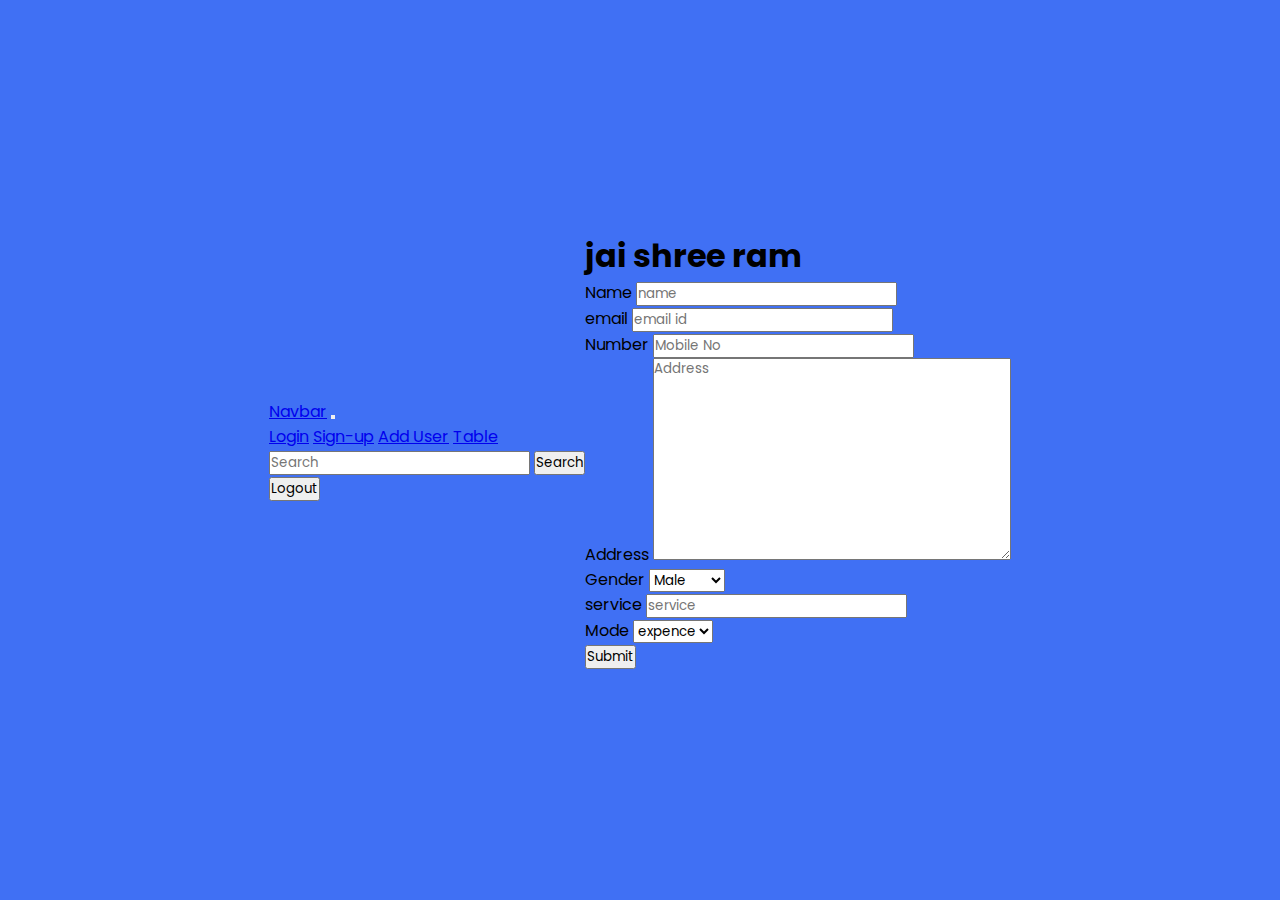
<file: index.html>
<!DOCTYPE html>
<html lang="en">
  <head>
    <meta charset="UTF-8" />
    <meta name="viewport" content="width=device-width, initial-scale=1.0" />
    <title>Document</title>
    <link
      href="https://cdn.jsdelivr.net/npm/bootstrap@5.3.2/dist/css/bootstrap.min.css"
      rel="stylesheet"
      integrity="sha384-T3c6CoIi6uLrA9TneNEoa7RxnatzjcDSCmG1MXxSR1GAsXEV/Dwwykc2MPK8M2HN"
      crossorigin="anonymous"
    />
    <link rel="stylesheet" href="style.css" />
  </head>
  <body>


    <nav class="navbar  navbar-expand-lg  bg-primary" data-bs-theme="dark">
      <!-- Navbar content -->

      <div class="container-fluid">
        <a class="navbar-brand" href="#">Navbar</a>
        <button class="navbar-toggler" type="button" data-bs-toggle="collapse" data-bs-target="#navbarNavAltMarkup" aria-controls="navbarNavAltMarkup" aria-expanded="false" aria-label="Toggle navigation">
          <span class="navbar-toggler-icon"></span>
        </button>
        <div class="collapse navbar-collapse " id="navbarNavAltMarkup">
          <div class="navbar-nav w-100">
            <a class="nav-link active" aria-current="page" href="/login.html">Login</a>
            <a class="nav-link active" aria-current="page" href="/auth/signup.html">Sign-up</a>
            <a class="nav-link" href="/index.html">Add User</a>
            <a class="nav-link" href="/data/admin.html">Table</a>
          
          </div>


          <form class="d-flex  float-end" role="search">
            <input class="form-control me-2" type="search" placeholder="Search" aria-label="Search">
            <button class="btn btn-outline-success" type="submit">Search</button>
          </form>

          <button class="btn btn-outline-danger" type="submit"id="logging_out">Logout</button>

        </div>
      </div>
    </nav>
 <div class="conatiner">

  <h1>jai shree ram</h1>
      <form id="form">
        <div class="username">
          <label for="username">Name</label>
          <input type="text" placeholder="name" name="username" id="username" />
        </div>
        <div class="Email">
          <label for="email">email</label>
          <input type="email" name="email" id="email" placeholder="email id" />
        </div>
        <div class="mobilenumber">
          <label for="mobile">Number</label>
          <input
            type="number"
            name="number"
            id="mobile"
            placeholder="Mobile No"
          />
        </div>
        <div class="Address">
          <label for="address">Address</label>
          <textarea
            name="Address"
            id="address"
            cols="30"
            rows="10"
            placeholder="Address"
          ></textarea>
        </div>
        <div class="Gender">
          <label for="gender">Gender</label>
          <select name="Gender" id="gender">
            <option value="Male">Male</option>
            <option value="Female">Female</option>
            <option value="Custom">Custom</option>
          </select>
        </div>
        <div class="service">
          <label for="service">service</label>
          <input type="text" id="service" placeholder="service" />
        </div>
        <div class="mode">
          <label for="mode">Mode</label>
          <select name="mode" id="mode">
            <option value="Expece">expence</option>
            <option value="income">Income</option>
          </select>
        </div>

        <div class="submit">
          <button>Submit</button>
        </div>
      </form>

      <!-- <div class="ram" id="one"></div>
<div class="ram" id="two"></div>
<div class="ram" id="three"></div>
<div class="ram" id="four"></div> -->
    </div>
    <!-- <form action="" onsubmit="handleForm()"></form> -->
    <script
      src="https://cdn.jsdelivr.net/npm/bootstrap@5.3.2/dist/js/bootstrap.bundle.min.js"
      integrity="sha384-C6RzsynM9kWDrMNeT87bh95OGNyZPhcTNXj1NW7RuBCsyN/o0jlpcV8Qyq46cDfL"
      crossorigin="anonymous"
    ></script>
    <script src="./script.js"></script>
  </body>
</html>
</file>
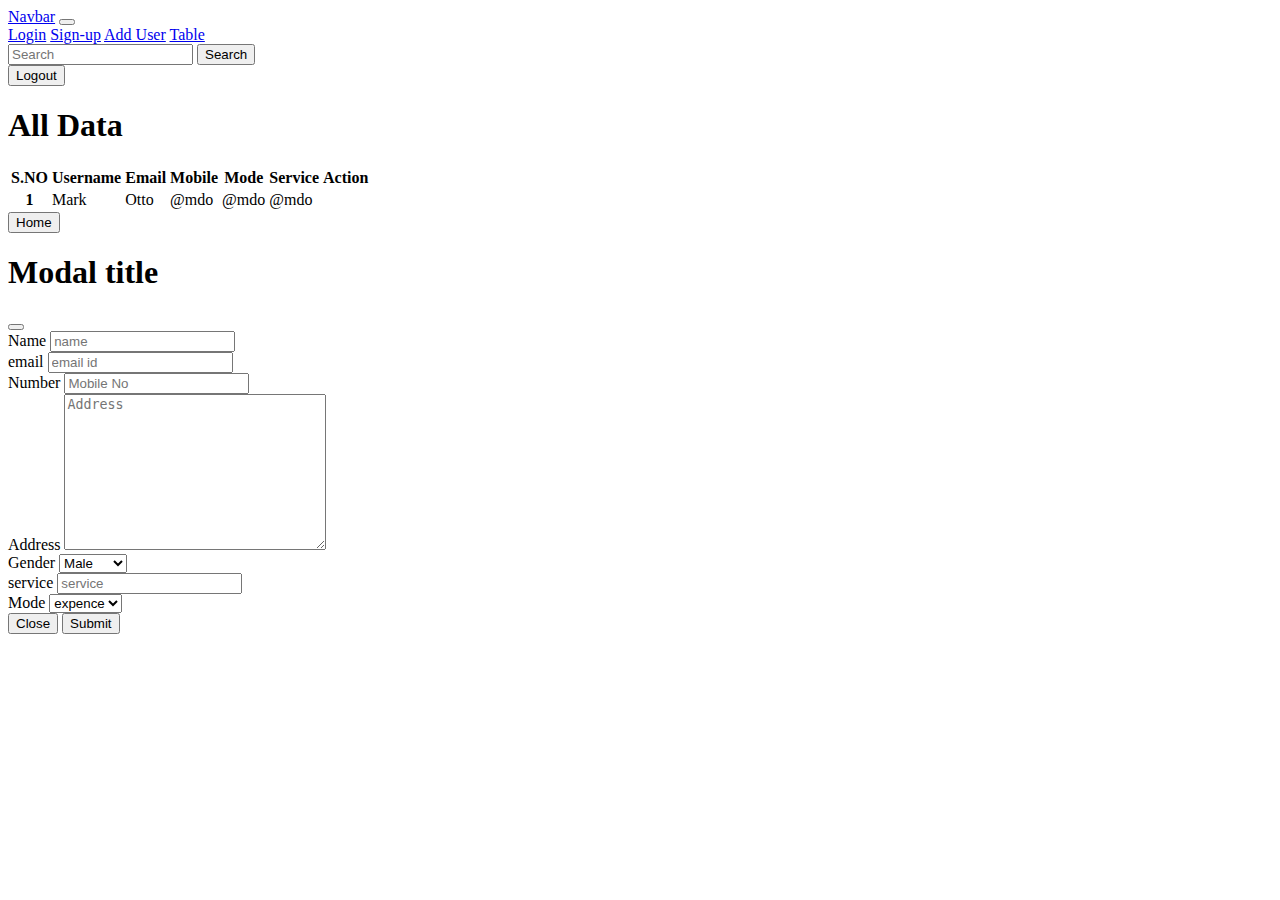
<file: admin.html>
<!DOCTYPE html>
<html lang="en">
  <head>
    <meta charset="UTF-8" />
    <meta name="viewport" content="width=device-width, initial-scale=1.0" />
    <title>Document</title>

    <link
      href="https://cdn.jsdelivr.net/npm/bootstrap@5.3.2/dist/css/bootstrap.min.css"
      rel="stylesheet"
      integrity="sha384-T3c6CoIi6uLrA9TneNEoa7RxnatzjcDSCmG1MXxSR1GAsXEV/Dwwykc2MPK8M2HN"
      crossorigin="anonymous"
    />
    
  </head>
  <body>
    <nav class="navbar  navbar-expand-lg  bg-primary" data-bs-theme="dark">
      <!-- Navbar content -->

      <div class="container-fluid">
        <a class="navbar-brand" href="#">Navbar</a>
        <button class="navbar-toggler" type="button" data-bs-toggle="collapse" data-bs-target="#navbarNavAltMarkup" aria-controls="navbarNavAltMarkup" aria-expanded="false" aria-label="Toggle navigation">
          <span class="navbar-toggler-icon"></span>
        </button>
        <div class="collapse navbar-collapse " id="navbarNavAltMarkup">
          <div class="navbar-nav w-100">
            <a class="nav-link active" aria-current="page" href="/login.html">Login</a>
            <a class="nav-link active" aria-current="page" href="/auth/signup.html">Sign-up</a>
            <a class="nav-link" href="/index.html">Add User</a>
            <a class="nav-link" href="/data/admin.html">Table</a>
          
          </div>


          <form class="d-flex  float-end" role="search">
            <input class="form-control me-2" type="search" placeholder="Search" aria-label="Search">
            <button class="btn btn-outline-success" type="submit">Search</button>
          </form>

          <button class="btn btn-outline-danger" type="submit" id="logout">Logout</button>

        </div>
      </div>
    </nav>

    <h1>All Data</h1>

    <table class="table">
      <thead>
        <tr>
          <th scope="col">S.NO</th>
          <th scope="col">Username</th>
          <th scope="col">Email</th>
          <th scope="col">Mobile</th>
          <th scope="col">Mode</th>
          <th scope="col">Service</th>
          <th scope="col">Action</th>
        </tr>
      </thead>
      <tbody class="table-group-divider" id="t_data">
        <tr>
          <th scope="row">1</th>
          <td>Mark</td>
          <td>Otto</td>
          <td>@mdo</td>
          <td>@mdo</td>
          <td>@mdo</td>
        </tr>
      </tbody>
    </table>
    <a href="/index.html"><button>Home</button></a>

    <!-- Button trigger modal -->
    <button
      hidden
      type="button"
      class="btn btn-primary"
      id="hidden_btn"
      data-bs-toggle="modal"
      data-bs-target="#staticBackdrop"
    >
      Launch static backdrop modal
    </button>

    <!-- Modal -->
    <div
      class="modal fade"
      id="staticBackdrop"
      data-bs-backdrop="static"
      data-bs-keyboard="false"
      tabindex="-1"
      aria-labelledby="staticBackdropLabel"
      aria-hidden="true"
    >
      <div class="modal-dialog">
        <div class="modal-content">
          <div class="modal-header">
            <h1 class="modal-title fs-5" id="staticBackdropLabel">
              Modal title
            </h1>
            <button
              type="button"
              class="btn-close"
              data-bs-dismiss="modal"
              aria-label="Close"
            ></button>
          </div>
          <form id="form">
            <div class="modal-body">
              <!-- form  for edit  -->

              <div class="username">
                <label for="username">Name</label>
                <input
                  type="text"
                  placeholder="name"
                  name="username"
                  id="username"
                />
              </div>
              <div class="Email">
                <label for="email">email</label>
                <input
                  type="email"
                  name="email"
                  id="email"
                  placeholder="email id"
                />
              </div>
              <div class="mobilenumber">
                <label for="mobile">Number</label>
                <input
                  type="number"
                  name="number"
                  id="mobile"
                  placeholder="Mobile No"
                />
              </div>
              <div class="Address">
                <label for="address">Address</label>
                <textarea
                  name="Address"
                  id="address"
                  cols="30"
                  rows="10"
                  placeholder="Address"
                ></textarea>
              </div>
              <div class="Gender">
                <label for="gender">Gender</label>
                <select name="Gender" id="gender">
                  <option value="Male">Male</option>
                  <option value="Female">Female</option>
                  <option value="Custom">Custom</option>
                </select>
              </div>
              <div class="service">
                <label for="service">service</label>
                <input type="text" id="service" placeholder="service" />
              </div>
              <div class="mode">
                <label for="mode">Mode</label>
                <select name="mode" id="mode">
                  <option value="Expece">expence</option>
                  <option value="income">Income</option>
                </select>
              </div>
            </div>
            <div class="modal-footer">
              <button
                type="button"
                class="btn btn-secondary"
                data-bs-dismiss="modal"
              >
                Close
              </button>
              <button
                type="button"
                id="handleSubmitBtn"
                class="btn btn-primary"
              >
                Submit
              </button>
            </div>
          </form>
        </div>
      </div>
    </div>

    <script
      src="https://cdn.jsdelivr.net/npm/bootstrap@5.3.2/dist/js/bootstrap.bundle.min.js"
      integrity="sha384-C6RzsynM9kWDrMNeT87bh95OGNyZPhcTNXj1NW7RuBCsyN/o0jlpcV8Qyq46cDfL"
      crossorigin="anonymous"
    ></script>

    <script>
      (function(){
        let isauth = localStorage.getItem('token')
        if(isauth.length>0)
        {
console.log('ok')
        }
        else {
          window.location.href ="/login.html"
        }
      })()
      // let t_data  = document.getElementById("t_data");

      let data = JSON.parse(localStorage.getItem("data")) || [];

      // 

      let to_be_edit_id = -1

      document.addEventListener("DOMContentLoaded", function () {
        displayInTable(data, "t_data");
      });

      function displayInTable(data, table) {
        let place = document.getElementById(`${table}`);

        place.innerHTML = ""; // empty kr rhe hai pervios data ko

        if (!data.length) {
          place.innerHTML = `<h1>No Data</h1>`;
        } else {
          data.forEach((el, ind) => {
            let row = document.createElement("tr");

            let sNo = document.createElement("th");

            sNo.textContent = `${ind + 1}`;

            let name = document.createElement("td");

            name.textContent = el.username;
            let email = document.createElement("td");

            email.textContent = el.email;
            let mobile = document.createElement("td");

            mobile.textContent = el.mobile;
            let mode = document.createElement("td");

            mode.textContent = el.mode;
            let service = document.createElement("td");

            service.textContent = el.service;
            let action = document.createElement("td");

            // createing the btns

            let edit = document.createElement("button");

            edit.innerText = "edit";
            edit.classList.add(
              "m-1",
              "p-1",
              "bg-primary",
              "text-white",
              "rounded-pill",
              "text-uppercase"
            );

            edit.addEventListener("click", function () {
            
              console.log("edit");

              to_be_edit_id = el.id

              let form = document.getElementById("form");

              clearForm();

              form.username.value = el.username;

              form.email.value = el.email;
              form.mobile.value = el.mobile;
              form.address.value = el.address;
              form.gender.value = el.gender;
              form.service.value = el.service;
              form.mode.value = el.mode;

            
              document.querySelector("#hidden_btn").click();
            });

            let del = document.createElement("button");
            del.classList.add(
              "m-1",
              "p-1",
              "bg-danger",
              "text-white",
              "rounded-pill",
              "text-uppercase"
            );
            del.innerText = "delete";

            del.addEventListener("click", function () {
              alert(`${el.id}`);

              deleteItm(el.id);
            });

            let view = document.createElement("button");
            view.classList.add(
              "m-1",
              "p-1",
              "bg-success",
              "text-white",
              "rounded-pill",
              "text-uppercase"
            );
            view.innerText = "view";

            view.addEventListener("click", function () {
              console.log(data[0]);
            });

            action.append(edit, del, view);

            row.append(sNo, name, email, mobile, mode, service, action);

            place.append(row);
          });
        }
      }

      function deleteItm(id) {
        // edge case checking if data is not there
        if (!data.length) {
          return;
        } else {
          // delete logic
          let newData = data.filter((el, ind) => {
            if (el.id === id) {
            } else {
              return el;
            }
          });

          console.log(newData);

          localStorage.setItem("data", JSON.stringify(newData)); // saving filtered data to local

          window.location.reload(); // page reload
        }
      }

      function clearForm() {
        let form = document.getElementById("form");

        form.username.value = "";

        form.email.value = "";
        form.mobile.value = "";
        form.address.value = "";
        form.gender.value = "";
        form.service.value = "";
        form.mode.value = "";
      }

      // form.addEventListener("submit", function (e) {


        let btn = document.getElementById("handleSubmitBtn");

btn.addEventListener("click", function () {
  handleSubmit();
});


      function handleSubmit() {
       

        // console.log(  to_be_edit_id);



        let username = document.getElementById("username").value;
        let email = document.getElementById("email").value;
        let mobile = document.getElementById("mobile").value;
        let address = document.getElementById("address").value;
        let gender = document.getElementById("gender").value;
        let service = document.getElementById("service").value;
        let mode = document.getElementById("mode").value;

        let newData = data.map((ele, index) => {
          if (ele.id === to_be_edit_id) {
            // first find and modifies

            ele = {
              ...ele,
              username,
              email,
              mobile,
              address,
              gender,
              service,
              mode,
            };
          }

          return ele;
        });

      

        localStorage.setItem("data", JSON.stringify(newData)); // saving filtered data to local

        // console.log(newData, to_be_edit_id);
        window.location.reload();


      }
 let logout_btn=document.getElementById('logout')
 logout_btn.addEventListener('click',function(){

  console.log('chala ja')
      localStorage.setItem("token","");

      window.location.reload()



 })

      
    </script>
  </body>
</html>
</file>
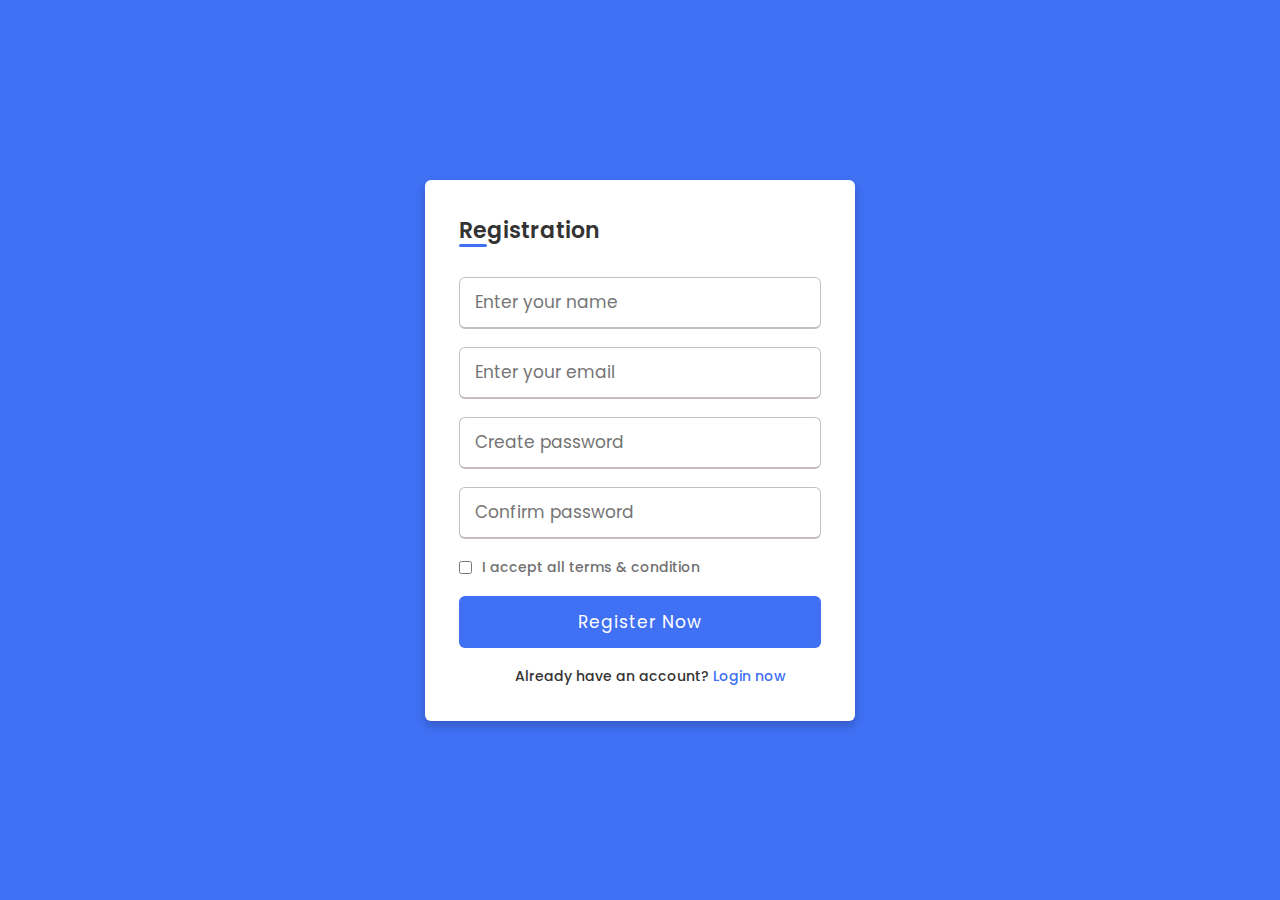
<file: signup.html>
<!DOCTYPE html>
<!-- Coding By CodingNepal - codingnepalweb.com -->
<html lang="en" dir="ltr">
  <head>
    <meta charset="UTF-8" />
    <meta name="viewport" content="width=device-width, initial-scale=1.0" />
    <title>Registration or Sign Up form in HTML CSS | CodingLab</title>
    <link rel="stylesheet" href="style.css" />

    <link
      href="https://cdn.jsdelivr.net/npm/bootstrap@5.0.2/dist/css/bootstrap.min.css"
      rel="stylesheet"
      integrity="sha384-EVSTQN3/azprG1Anm3QDgpJLIm9Nao0Yz1ztcQTwFspd3yD65VohhpuuCOmLASjC"
      crossorigin="anonymous"
    />
  </head>
  <body>
    <div class="wrapper">
      <h2>Registration</h2>
      <form id="from">
        <div class="input-box">
          <input
            type="text"
            placeholder="Enter your name"
            required
            id="username"
          />
        </div>
        <div class="input-box">
          <input
            type="text"
            placeholder="Enter your email"
            required
            id="email"
          />
        </div>
        <div class="input-box">
          <input
            type="password"
            placeholder="Create password"
            required
            id="password"
          />
        </div>
        <div class="input-box">
          <input
            type="password"
            placeholder="Confirm password"
            required
            id="sec_password"
          />
        </div>
        <div class="policy">
          <input type="checkbox" id="checkbox" />
          <h3>I accept all terms & condition</h3>
        </div>
        <div class="input-box button">
          <input type="Submit" value="Register Now" id="button" />
        </div>
        <div class="text">
          <h3>
            Already have an account?
            <a href="/index.html">Login now</a>
          </h3>
        </div>
      </form>
      
    </div>
 
    <script
      src="https://cdn.jsdelivr.net/npm/bootstrap@5.0.2/dist/js/bootstrap.bundle.min.js"
      integrity="sha384-MrcW6ZMFYlzcLA8Nl+NtUVF0sA7MsXsP1UyJoMp4YLEuNSfAP+JcXn/tWtIaxVXM"
      crossorigin="anonymous"
    ></script>
    <script>
      let users = JSON.parse(localStorage.getItem("users")) || [];

      let username = document.getElementById("username");

      let email = document.getElementById("email");

      let password = document.getElementById("password");

      let sec_password = document.getElementById("sec_password");

      console.log(username);

      let button = document
        .getElementById("button")
        .addEventListener("click", function (event) {
          let obj = {
            username: username.value,
            email: email.value,
            role:"user",
            password: password.value,
            sec_password: sec_password.value,
          };

          console.log(obj);

          event.preventDefault();
          users.push(obj);

          localStorage.setItem("users", JSON.stringify(users));

          alert("all registered");
          window.location.href = "/login.html";
        });

        


    </script>
  </body>
</html>
</file>
<file: style.css>
@import url('https://fonts.googleapis.com/css?family=Poppins:400,500,600,700&display=swap');
*{
  margin: 0;
  padding: 0;
  box-sizing: border-box;
  font-family: 'Poppins', sans-serif;
}
body{
  min-height: 100vh;
  display: flex;
  align-items: center;
  justify-content: center;
  background: #4070f4;
}
.wrapper{
  position: relative;
  max-width: 430px;
  width: 100%;
  background: #fff;
  padding: 34px;
  border-radius: 6px;
  box-shadow: 0 5px 10px rgba(0,0,0,0.2);
}
.wrapper h2{
  position: relative;
  font-size: 22px;
  font-weight: 600;
  color: #333;
}
.wrapper h2::before{
  content: '';
  position: absolute;
  left: 0;
  bottom: 0;
  height: 3px;
  width: 28px;
  border-radius: 12px;
  background: #4070f4;
}
.wrapper form{
  margin-top: 30px;
}
.wrapper form .input-box{
  height: 52px;
  margin: 18px 0;
}
form .input-box input{
  height: 100%;
  width: 100%;
  outline: none;
  padding: 0 15px;
  font-size: 17px;
  font-weight: 400;
  color: #333;
  border: 1.5px solid #C7BEBE;
  border-bottom-width: 2.5px;
  border-radius: 6px;
  transition: all 0.3s ease;
}
.input-box input:focus,
.input-box input:valid{
  border-color: #4070f4;
}
form .policy{
  display: flex;
  align-items: center;
}
form h3{
  color: #707070;
  font-size: 14px;
  font-weight: 500;
  margin-left: 10px;
}
.input-box.button input{
  color: #fff;
  letter-spacing: 1px;
  border: none;
  background: #4070f4;
  cursor: pointer;
}
.input-box.button input:hover{
  background: #0e4bf1;
}
form .text h3{
 color: #333;
 width: 100%;
 text-align: center;
}
form .text h3 a{
  color: #4070f4;
  text-decoration: none;
}
form .text h3 a:hover{
  text-decoration: underline;
}
</file>
